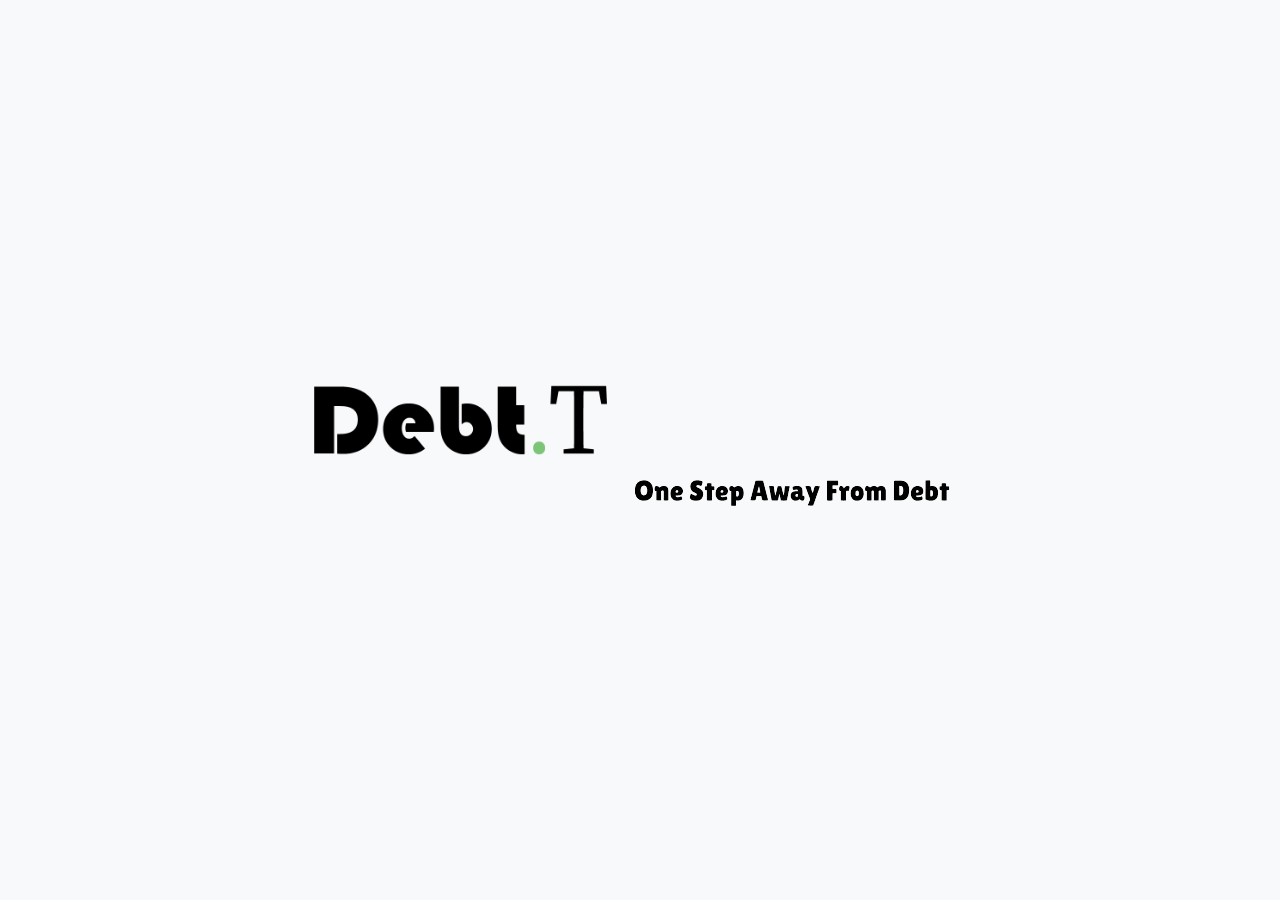
<file: index.html>
<!DOCTYPE html>
<html lang="en">
<head>
    <meta charset="UTF-8">
    <meta name="viewport" content="width=device-width, initial-scale=1.0">
    <title>Debt.T</title>
    <link rel="stylesheet" href="stylesFirstPage.css">
</head>
<body>
    <!-- Splash screen -->
    <div id="splashScreen">
        <img src="appLogo.png" alt="App Logo" class="logo">
        <img src="text.png" alt="text" class=center>
    </div>

    <!-- Sign-in page -->
    <div id="signInPage" style="display: none;">
        <!-- Your sign-in page content here -->
    </div>

    <!-- JavaScript -->
    <script src="scriptFirstPage.js"></script>
</body>
</html>
</file>
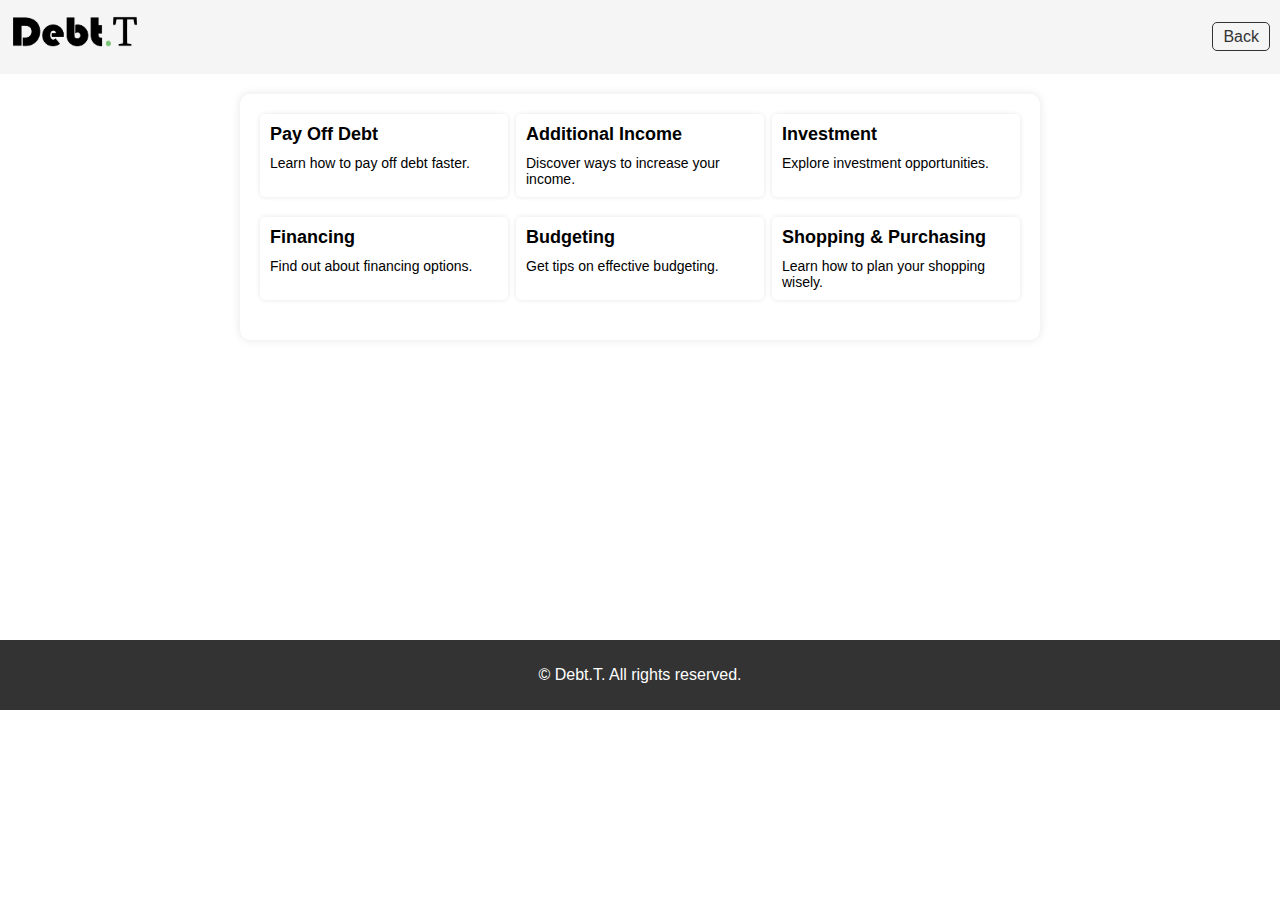
<file: AI.html>
<!DOCTYPE html>
<html lang="en">
<head>
  <meta charset="UTF-8">
  <meta name="viewport" content="width=device-width, initial-scale=1.0">
  <title>AI Financial Assistant</title>
  <style>
    body {
      font-family: Arial, sans-serif;
      margin: 0;
      padding: 0;
    }

    header {
      background-color: #f5f5f5;
      padding: 10px;
      display: flex;
      justify-content: space-between;
      align-items: center;
    }

    .logo img {
      height: 50px;
      width: auto;
    }

    .back-button a {
      text-decoration: none;
      color: #333;
      padding: 5px 10px;
      border: 1px solid #333;
      border-radius: 5px;
    }

    .back-button a:hover {
      background-color: #333;
      color: #fff;
    }

    .main-container {
      max-width: 800px;
      margin: 20px auto;
    }

    .assistant-container {
      background-color: #fff;
      border-radius: 10px;
      box-shadow: 0 0 10px rgba(0, 0, 0, 0.1);
      padding: 20px;
      display: flex;
      flex-wrap: wrap;
      justify-content: space-between;
    }

    .prompt-container {
      width: 30%;
      margin-bottom: 20px;
      padding: 10px;
      border-radius: 5px;
      box-shadow: 0 0 5px rgba(0, 0, 0, 0.1);
      cursor: pointer;
      transition: all 0.3s ease;
    }

    .prompt-container:hover {
      transform: translateY(-5px);
      box-shadow: 0 5px 15px rgba(0, 0, 0, 0.2);
    }

    .prompt-container h3 {
      margin: 0 0 10px;
      font-size: 18px;
    }

    .prompt-container p {
      margin: 0;
      font-size: 14px;
    }

	footer {
  	background-color: #333;
  	color: #fff;
  	text-align: center;
  	padding: 10px 0;
	 margin-top: 300px;
	
	}
  </style>
</head>
<body>
  <header>
    <div class="logo">
      <img src="appLogo.png" alt="Logo">
    </div>
    <div class="back-button">
      <a href="homePage.html">Back</a>
    </div>
  </header>

  <main class="main-container">
    <div class="assistant-container">
      <div class="prompt-container" onclick="getResponse('payOffDebt')">
        <h3>Pay Off Debt</h3>
        <p>Learn how to pay off debt faster.</p>
      </div>
      <div class="prompt-container" onclick="getResponse('additionalIncome')">
        <h3>Additional Income</h3>
        <p>Discover ways to increase your income.</p>
      </div>
      <div class="prompt-container" onclick="getResponse('investment')">
        <h3>Investment</h3>
        <p>Explore investment opportunities.</p>
      </div>
      <div class="prompt-container" onclick="getResponse('financing')">
        <h3>Financing</h3>
        <p>Find out about financing options.</p>
      </div>
      <div class="prompt-container" onclick="getResponse('budgeting')">
        <h3>Budgeting</h3>
        <p>Get tips on effective budgeting.</p>
      </div>
      <div class="prompt-container" onclick="getResponse('shoppingPurchasing')">
        <h3>Shopping & Purchasing</h3>
        <p>Learn how to plan your shopping wisely.</p>
      </div>
    </div>
  </main>

  <footer>
    <p>&copy; Debt.T. All rights reserved.</p>
  </footer>

  <script>
    function getResponse(action) {
      let response;
      switch (action) {
        case 'payOffDebt':
          response = 'To pay off debt faster, consider creating a budget, cutting unnecessary expenses, and increasing your income sources.';
          break;
        case 'additionalIncome':
          response = 'You can get additional income by taking on part-time jobs, freelancing, or starting a side business.';
          break;
        case 'investment':
          response = 'When investing, make sure to diversify your portfolio and consider long-term goals.';
          break;
        case 'financing':
          response = 'Explore financing options such as personal loans or credit cards, but use them responsibly and within your means.';
          break;
        case 'budgeting':
          response = 'Budgeting is key to managing your finances effectively. Track your expenses, prioritize savings, and avoid impulse spending.';
          break;
        case 'shoppingPurchasing':
          response = 'Plan your shopping trips, make a list of essentials, and look for discounts or deals to save money.';
          break;
        default:
          response = 'I\'m sorry, I don\'t understand. Can you please rephrase or ask another question?';
      }
      alert(response);
    }
  </script>
</body>
</html>
</file>
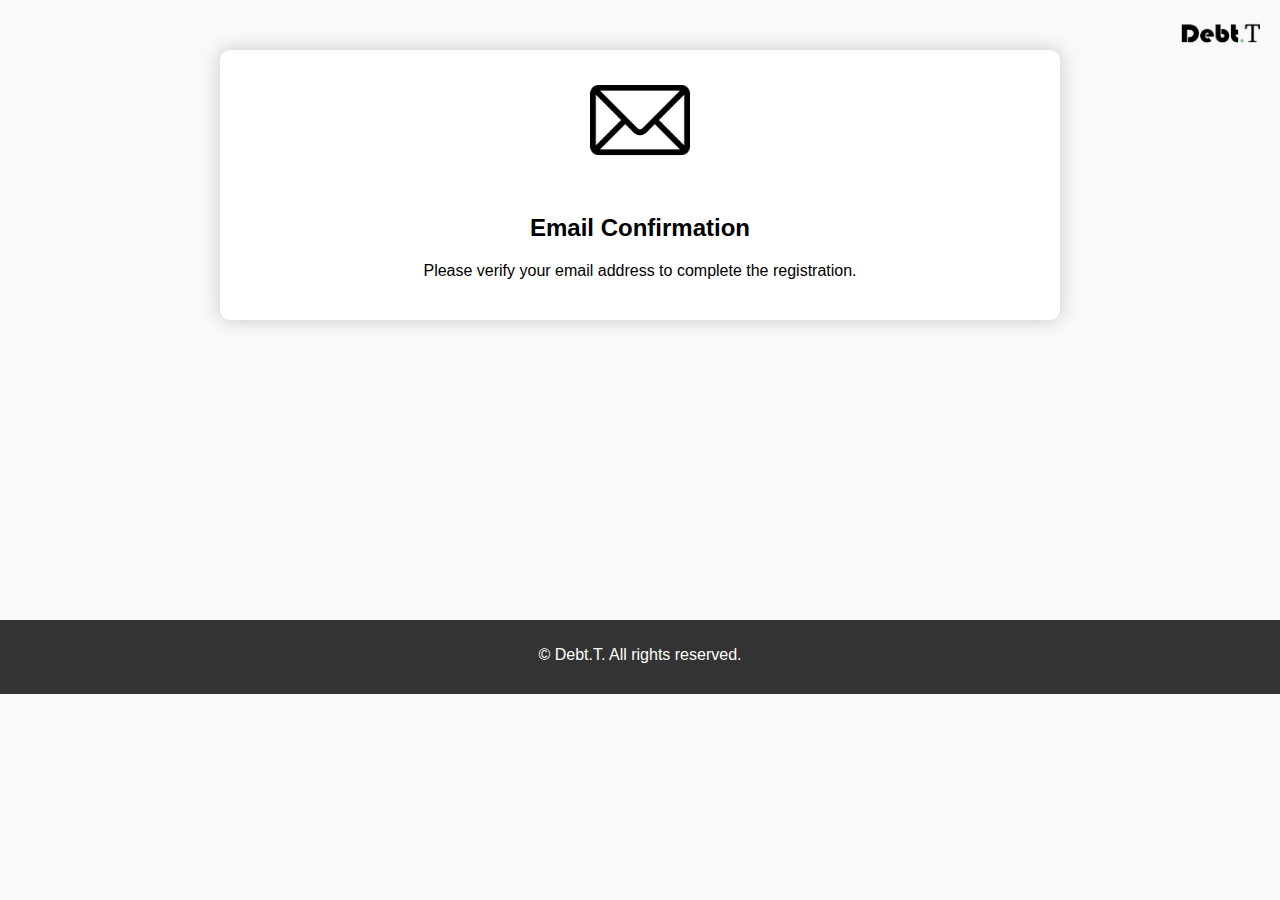
<file: emailConfirmation.html>
<!DOCTYPE html>
<html lang="en">
<head>
    <meta charset="UTF-8">
    <meta name="viewport" content="width=device-width, initial-scale=1.0">
    <title>Email Confirmation</title>
    <style>
        body {
            font-family: Arial, sans-serif;
            margin: 0;
            padding: 0;
            background-color: #f8f9fa;
        }
        .container {
            max-width: 800px;
            margin: 50px auto;
            padding: 20px;
            background-color: #fff;
            border-radius: 10px;
            box-shadow: 0 0 20px rgba(0, 0, 0, 0.2);
            text-align: center;
        }
        .logo {
            position: absolute;
            top: 20px;
            right: 20px;
            max-width: 80px;
            height: auto;
        }
        .email-icon {
            width: 100px;
            height: auto;
            margin-bottom: 20px;
        }
        h2 {
            margin-bottom: 20px;
        }
        p {
            margin-bottom: 20px;
        }
        footer {
  	    background-color: #333;
  	    color: #fff;
  	    text-align: center;
  	    padding: 10px 0;
	    margin-top: 300px;	
	}
    </style>
    <script>
        // Redirect to home page after 5 seconds (5000 milliseconds)
        setTimeout(function() {
            window.location.href = "homePage.html"; // Replace with your home page URL
        }, 5000);
    </script>
</head>
<body>
    <img src="appLogo.png" alt="App Logo" class="logo">
    <div class="container">
        <img src="emailIcon.png" alt="Email Icon" class="email-icon">
        <h2>Email Confirmation</h2>
        <p>Please verify your email address to complete the registration.</p>
        
    </div>

    <footer>
        <p>&copy; Debt.T. All rights reserved.</p>
      </footer>

</body>
</html>
</file>
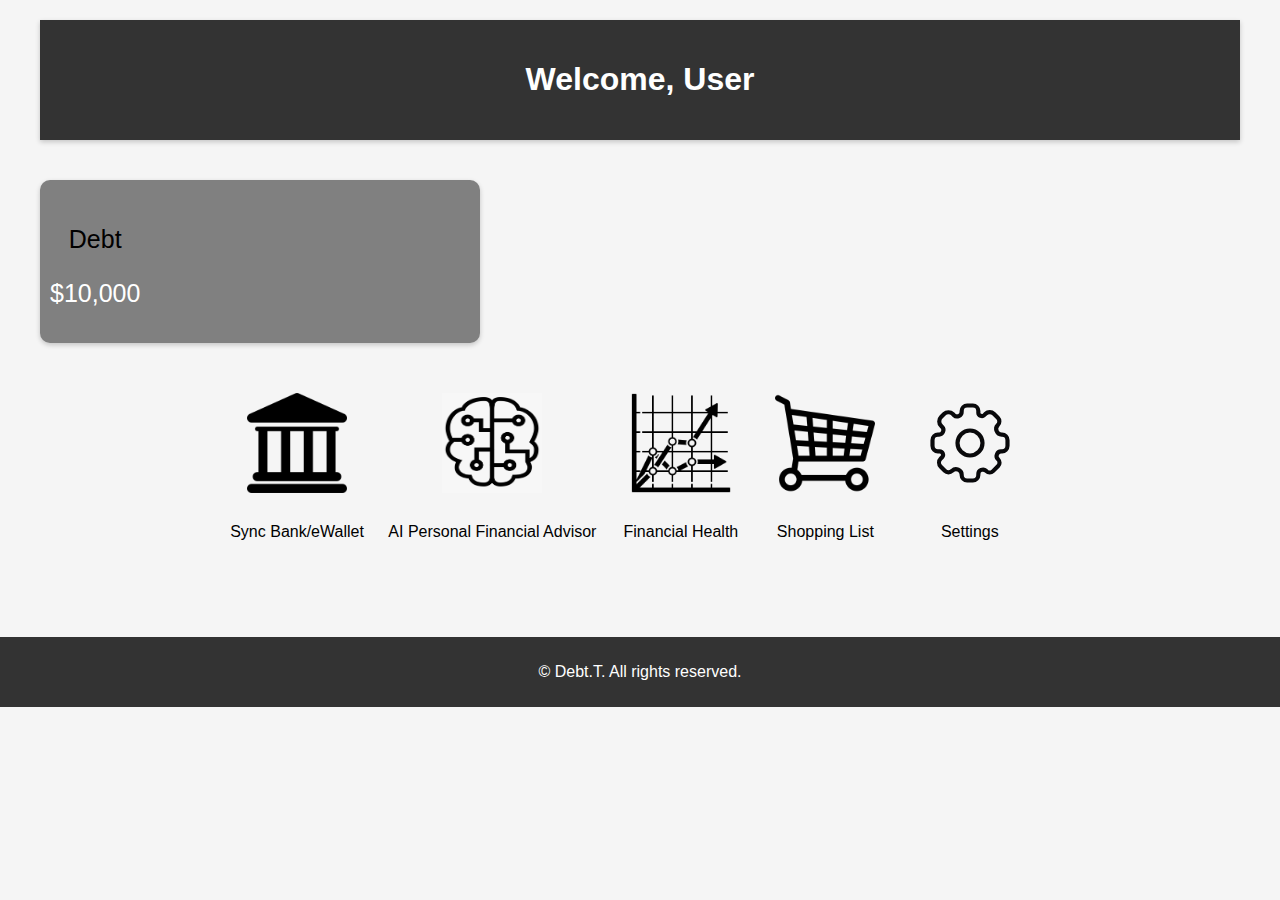
<file: homePage.html>
<!DOCTYPE html>
<html lang="en">

<head>
    <meta charset="UTF-8">
    <meta name="viewport" content="width=device-width, initial-scale=1.0">
    <title>Home</title>
    <style>
        body {
            font-family: Arial, sans-serif;
            margin: 0;
            padding: 0;
            background-color: #f5f5f5;
        }
       
        .container {
            max-width: 1200px;
            margin: 0 auto;
            padding: 20px;
        }

        .header {
            text-align: center;
            padding: 20px;
            background-color: #333;
            color: #fff;
            box-shadow: 0px 2px 5px rgba(0, 0, 0, 0.2);
        }

        .content {
            display: flex;
            justify-content: space-between;
            width: 35%;
            border-radius: 10px;
            align-items: center;
            margin-top: 40px;
            background: gray;
            padding: 10px;
            box-shadow: 0px 2px 5px rgba(0, 0, 0, 0.2);
        }

        .icon {
            width: 100px;
            height: 100px;
            margin: 10px;
            cursor: pointer;
        }

        .icon:hover {
            transform: scale(1.1);
        }

        .text-debt{
            text-align: center;
            font-size: 25px;
            color: #000;
            margin-top: 10px;
        }

        .text-value{
            text-align: center;
            font-size: 25px;
            color: #fff;
            margin-top: 10px;
        }

        footer {
  	    background-color: #333;
  	    color: #fff;
  	    text-align: center;
  	    padding: 10px 0;
	    margin-top: 80px;	
	}

    </style>
</head>

<body>
    <div class="container">
        <div class="header">
            <h1>Welcome, User</h1>
        </div>
        <div class="content">
            <div class="text-debt">
                <p>Debt</p>
                <div class="text-value">
                <p>$10,000</p> 
            </div>
            </div>
        </div>
    </div>
    
    <div style="text-align: center; margin-top: 20px;">        
        <div style="display: inline-block; margin-right: 20px;">
            <img src="bank.png" alt="Bank Icon" class="icon" onclick="location.href='syncAccount.html';">
            <p>Sync Bank/eWallet</p>
        </div>
        <div style="display: inline-block; margin-right: 20px;">
            <img src="AI_icon.png" alt="AI Icon" class="icon" onclick="location.href='AI.html';">
            <p>AI Personal Financial Advisor</p>
        </div>
        <div style="display: inline-block; margin-right: 20px;">
            <img src="graph-report.png" alt="Graph Icon" class="icon" onclick="location.href='financialHealthPage.html';">
            <p>Financial Health</p>
        </div>
        <div style="display: inline-block; margin-right: 20px;">
            <img src="shopping-cart.png" alt="Shopping Icon" class="icon" onclick="location.href='shoppingList.html';">
            <p>Shopping List</p>
        </div>
        <div style="display: inline-block; margin-right: 20px;">
            <img src="settings.svg" alt="Settings Icon" class="icon" onclick="location.href='settings.html';">
            <p>Settings</p>
        </div>
        <!-- Add more icons as needed -->
    </div>
    
        <!-- Add more icons as needed -->
    </div>
    

    <footer>
        <p>&copy; Debt.T. All rights reserved.</p>
      </footer>
</body>

</html>
</file>
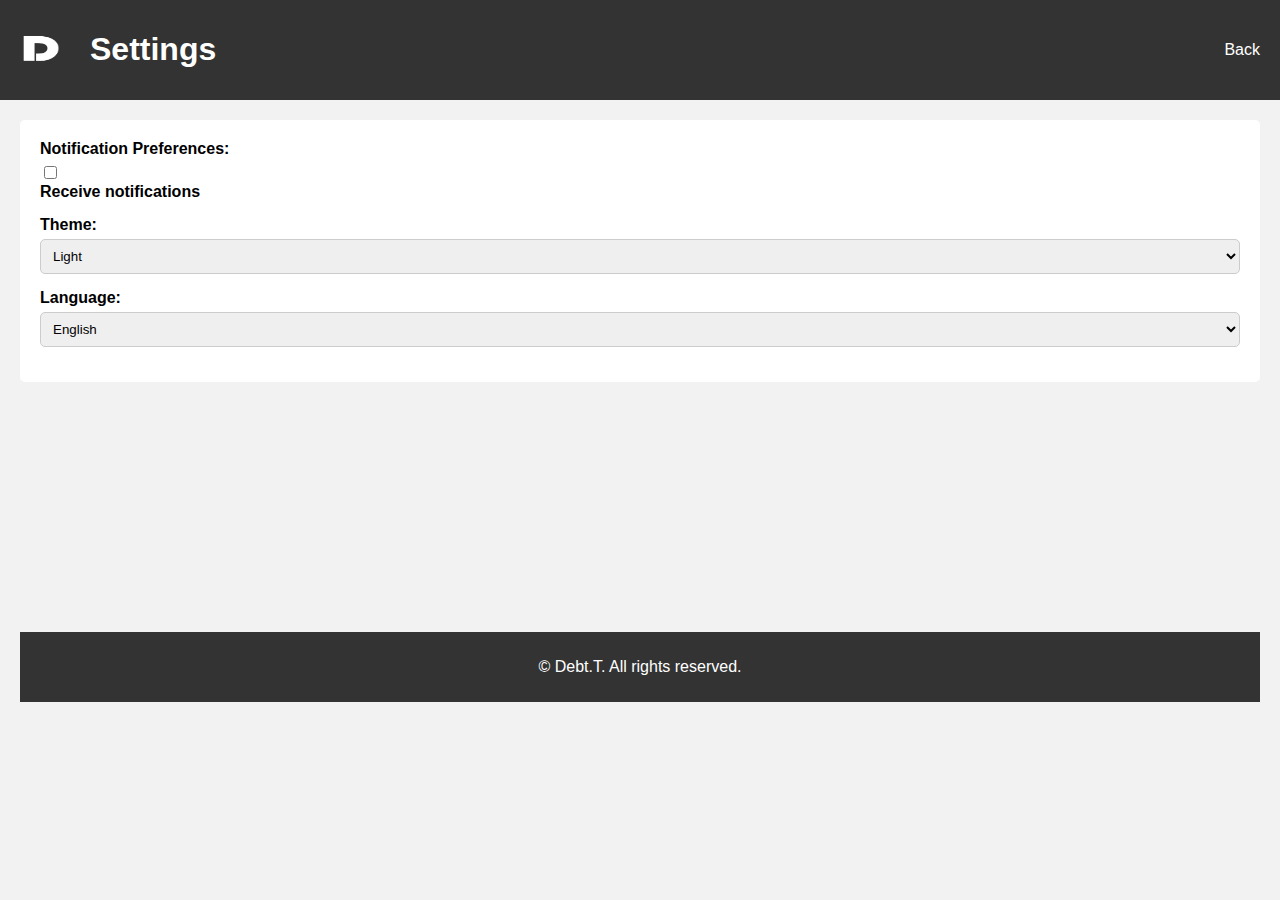
<file: settings.html>
<!DOCTYPE html>
<html lang="en">
<head>
    <meta charset="UTF-8">
    <meta name="viewport" content="width=device-width, initial-scale=1.0">
    <title>Settings</title>
    <style>
        /* CSS styles for the page */
        body {
            font-family: Arial, sans-serif;
            background-color: #f2f2f2;
            margin: 0;
            padding: 0;
        }
        header {
            background-color: #333;
            color: #fff;
            padding: 10px 20px;
            display: flex;
            align-items: center;
        }
        .logo {
            width: 40px;
            height: 40px;
            margin-right: 30px;
        }
        .back-button {
            color: #fff;
            text-decoration: none;
            margin-left: auto;
        }
        main {
            padding: 20px;
        }
        #settings-container {
            background-color: #fff;
            border-radius: 5px;
            padding: 20px;
        }
        .settings-option {
            margin-bottom: 15px;
        }
        .settings-option label {
            display: block;
            font-weight: bold;
            margin-bottom: 5px;
        }
        .settings-option input[type="checkbox"] {
            margin-right: 10px;
        }
        .settings-option select {
            width: 100%;
            padding: 8px;
            border-radius: 5px;
            border: 1px solid #ccc;
        }
        footer {
  	    background-color: #333;
  	    color: #fff;
  	    text-align: center;
  	    padding: 10px 0;
	    margin-top: 250px;	      
	} 

    </style>
</head>
<body>
    <header>
        <img src="D.png" alt="App Logo" class="logo">
        <h1>Settings</h1>
        <a href="homePage.html" class="back-button">Back</a>
    </header>
    <main>
        <div id="settings-container">
            <div class="settings-option">
                <label for="notification">Notification Preferences:</label>
                <input type="checkbox" id="notification" name="notification">
                <label for="notification">Receive notifications</label>
            </div>
            <div class="settings-option">
                <label for="theme">Theme:</label>
                <select id="theme" name="theme">
                    <option value="light">Light</option>
                    <option value="dark">Dark</option>
                    <option value="custom">Custom</option>
                </select>
            </div>
            <div class="settings-option">
                <label for="language">Language:</label>
                <select id="language" name="language">
                    <option value="english">English</option>
                    <option value="malay">Malay</option>
                    <option value="chinise">Chinese</option>
                    <option value="tamil">Tamil</option>
                </select>
            </div>
            <!-- Add more settings options as needed -->
        </div>
        <footer>
            <p>&copy; Debt.T. All rights reserved.</p>
          </footer>
    </main>
</body>
</html>
</file>
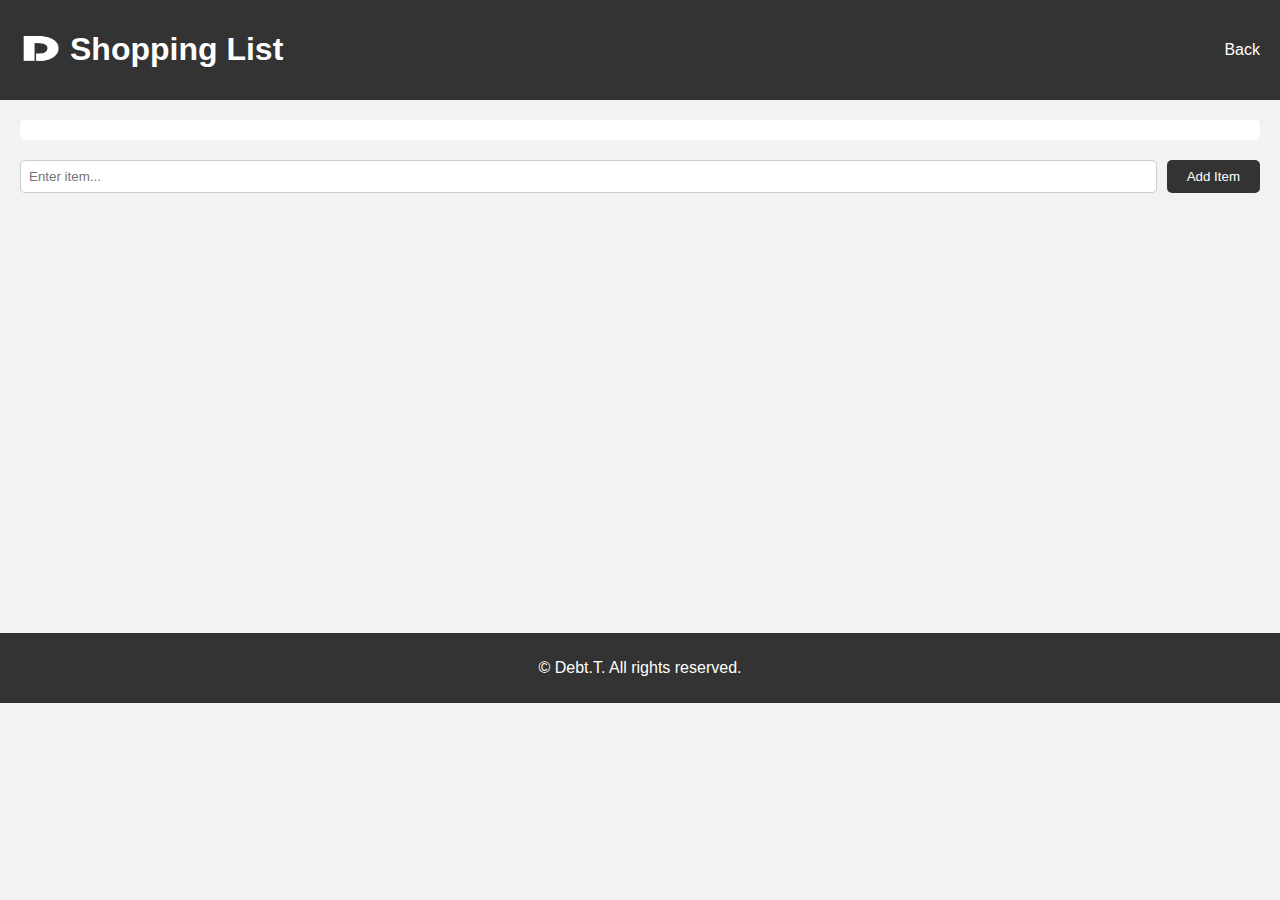
<file: shoppingList.html>
<!DOCTYPE html>
<html lang="en">
<head>
    <meta charset="UTF-8">
    <meta name="viewport" content="width=device-width, initial-scale=1.0">
    <title>Shopping List</title>
    <style>
        /* CSS styles for the page */
        body {
            font-family: Arial, sans-serif;
            background-color: #f2f2f2;
            margin: 0;
            padding: 0;
        }
        header {
            background-color: #333;
            color: #fff;
            padding: 10px 20px;
            display: flex;
            align-items: center;
        }
        .logo {
            width: 40px;
            height: 40px;
            margin-right: 10px;
        }
        .back-button {
            color: #fff;
            text-decoration: none;
            margin-left: auto;
        }
        main {
            padding: 20px;
        }
        #shopping-list-container {
            background-color: #fff;
            border-radius: 5px;
            padding: 10px;
            margin-bottom: 20px;
        }
        form {
            display: flex;
            margin-bottom: 20px;
        }
        input[type="text"] {
            flex-grow: 1;
            padding: 8px;
            margin-right: 10px;
            border-radius: 5px;
            border: 1px solid #ccc;
        }
        button {
            padding: 8px 20px;
            background-color: #333;
            color: #fff;
            border: none;
            border-radius: 5px;
            cursor: pointer;
        }
        footer {
  	    background-color: #333;
  	    color: #fff;
  	    text-align: center;
  	    padding: 10px 0;
	    margin-top: 400px;	
	    }
    </style>
</head>
<body>
    <header>
        <img src="D.png" alt="App Logo" class="logo">
        <h1>Shopping List</h1>
        <a href="homePage.html" class="back-button">Back</a>
    </header>
    <main>
        <div id="shopping-list-container">
            <!-- Your shopping list items will be displayed here -->
        </div>
        <form id="add-item-form">
            <input type="text" id="item-name" placeholder="Enter item...">
            <button type="submit">Add Item</button>
        </form>
    </main>

    <footer>
        <p>&copy; Debt.T. All rights reserved.</p>
      </footer>
    <script>
        // JavaScript code for the page
        document.getElementById('add-item-form').addEventListener('submit', function(event) {
            event.preventDefault(); // Prevent form submission
            var newItem = document.getElementById('item-name').value;
            if (newItem.trim() !== '') {
                var newItemElement = document.createElement('div');
                newItemElement.textContent = newItem;
                document.getElementById('shopping-list-container').appendChild(newItemElement);
                document.getElementById('item-name').value = ''; // Clear the input field
            }
        });
    </script>
</body>
</html>
</file>
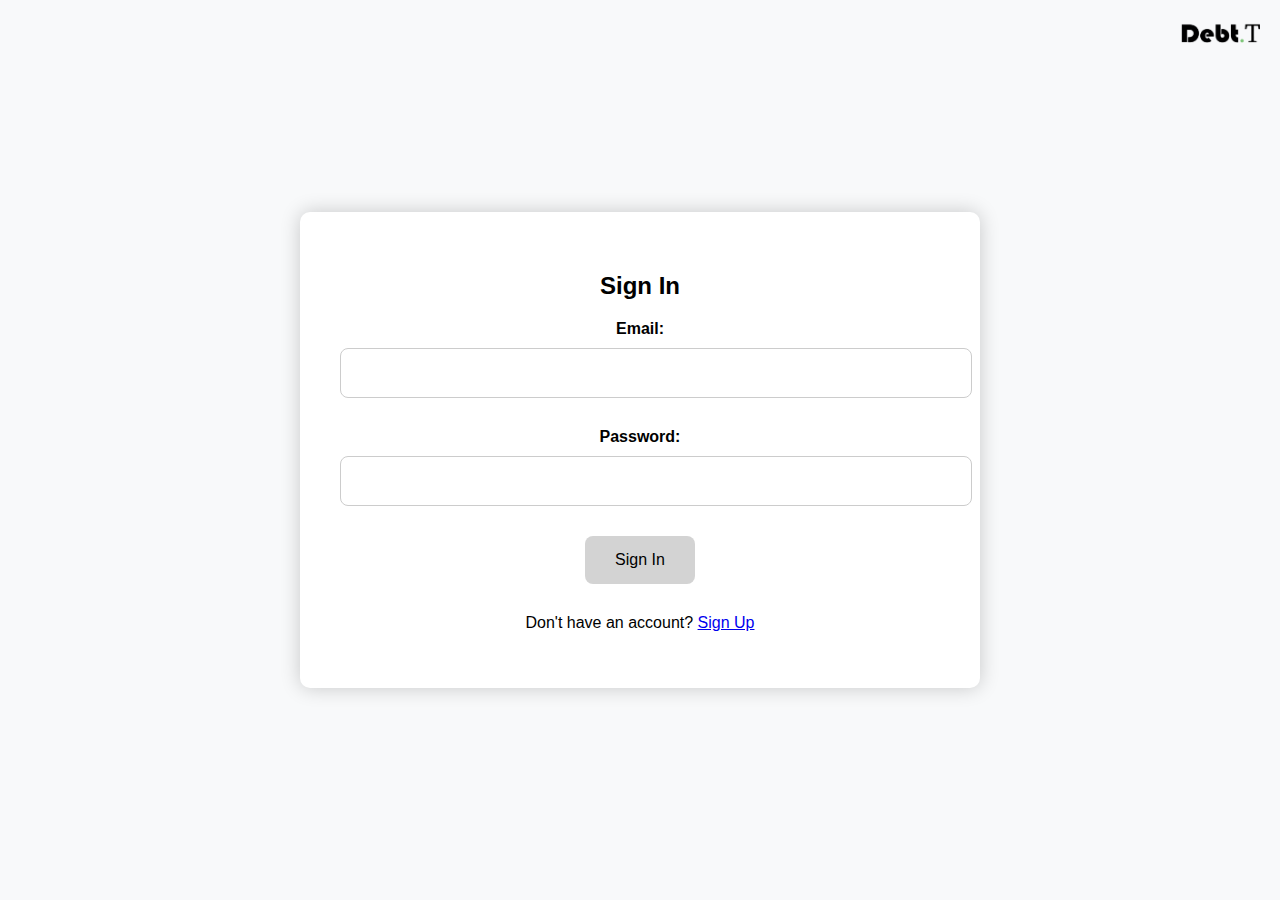
<file: signInPage.html>
<!DOCTYPE html>
<html lang="en">
<head>
    <meta charset="UTF-8">
    <meta name="viewport" content="width=device-width, initial-scale=1.0">
    <title>Sign In/Sign Up</title>
    <link rel="stylesheet" href="styleSignIn.css">
</head>
<body>
    <div class="container">
        <img src="appLogo.png" alt="App Logo" class="logo">
        <div class="form-container">
            <h2>Sign In</h2>
            <form id="signInForm">
                <div class="form-group">
                    <label for="email">Email:</label>
                    <input type="email" id="email" name="email" required>
                </div>
                <div class="form-group">
                    <label for="password">Password:</label>
                    <input type="password" id="password" name="password" required>
                </div>
                <div class="form-group">
                    <button type="submit" id="signInBtn">Sign In</button>
                </div>
            </form>
            <p>Don't have an account? <a href="signUpPage.html">Sign Up</a></p>
        </div>
    </div>
    <script src="scriptSignIn.js"></script>
</body>
</html>
</file>
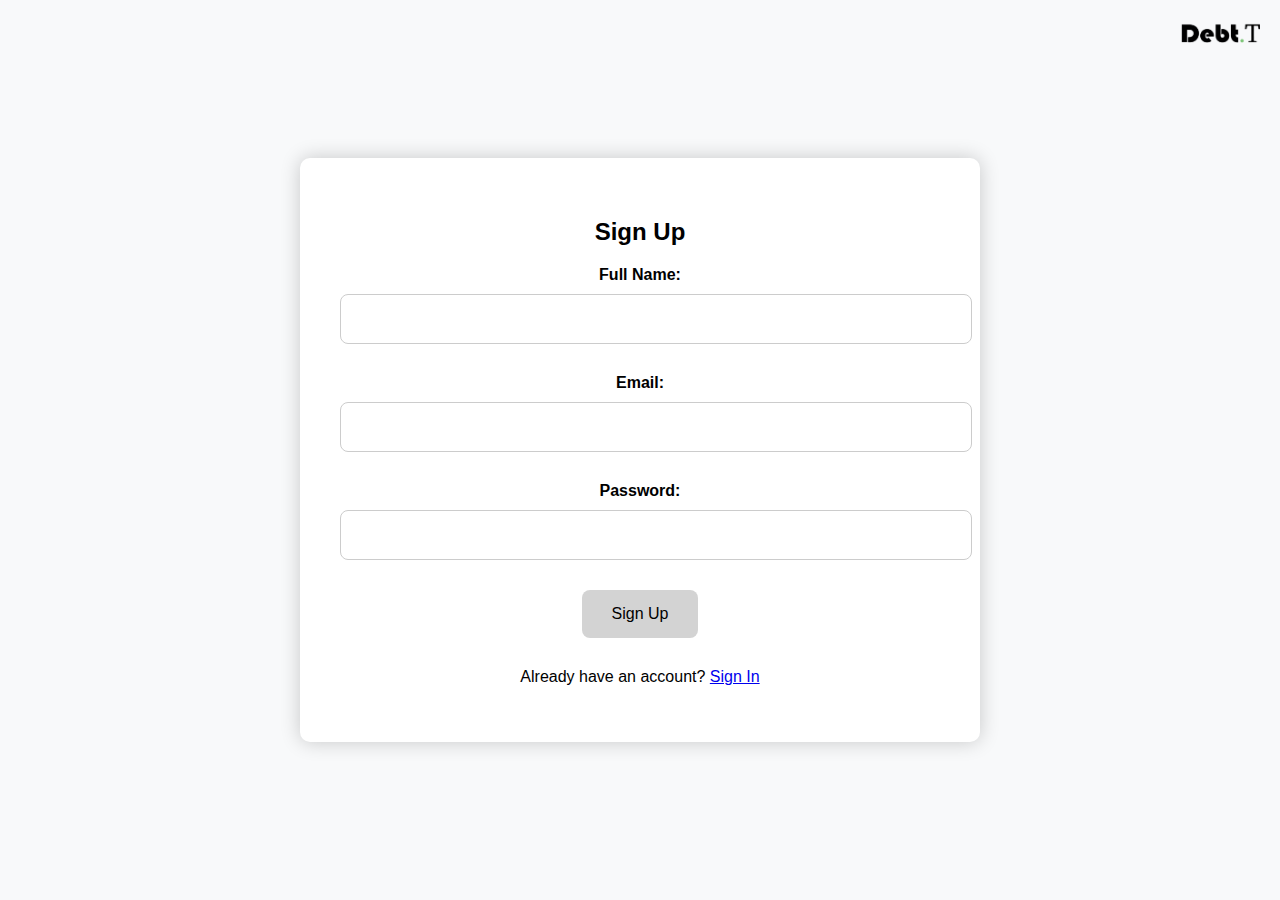
<file: signUpPage.html>
<!DOCTYPE html>
<html lang="en">
<head>
    <meta charset="UTF-8">
    <meta name="viewport" content="width=device-width, initial-scale=1.0">
    <title>Sign In/Sign Up</title>
    <style>
        body {
            font-family: Arial, sans-serif;
            margin: 0;
            padding: 0;
            display: flex;
            justify-content: center;
            align-items: center;
            min-height: 100vh;
            background-color: #f8f9fa;
        }
        .container {
            max-width: 600px;
            width: 100%;
            padding: 40px;
            background-color: #fff;
            border-radius: 10px;
            box-shadow: 0 0 20px rgba(0, 0, 0, 0.2);
            text-align: center;
        }
        .logo {
            position: absolute;
            top: 20px;
            right: 20px;
            max-width: 80px;
            height: auto;
        }
        .form-group {
            margin-bottom: 30px;
        }
        .form-group label {
            display: block;
            margin-bottom: 10px;
            font-weight: bold;
        }
        .form-group input {
            width: 100%;
            padding: 15px;
            border-radius: 8px;
            border: 1px solid #ccc;
            font-size: 16px;
        }
        .form-group button {
            padding: 15px 30px;
            border: none;
            background-color: #d3d3d3;
            color: #000;
            border-radius: 8px;
            cursor: pointer;
            font-size: 16px;
            transition: background-color 0.3s ease;
        }
        .form-group button:hover {
            background-color: #0056b3;
        }
        .form-group p {
            margin-top: 20px;
            font-size: 14px;
        }
        .form-group p a {
            color: #007bff;
            text-decoration: none;
            font-weight: bold;
        }
        .form-group p a:hover {
            text-decoration: underline;
        }
    </style>
</head>
<body>
    <div class="container">
        <img src="appLogo.png" alt="App Logo" class="logo">
        <div class="form-container">
            <h2>Sign Up</h2>
            <form id="signUpForm">
                <div class="form-group">
                    <label for="name">Full Name:</label>
                    <input type="text" id="name" name="name" required>
		            <span id="nameError" class="error"></span>
                </div>
                <div class="form-group">
                    <label for="email">Email:</label>
                    <input type="email" id="email" name="email" required>
                    <span id="emailError" class="error"></span>
                </div>
                <div class="form-group">
                    <label for="password">Password:</label>
                    <input type="password" id="password" name="password" required>
	            <span id="passwordError" class="error"></span>
                </div>
                <div class="form-group">
                    <button type="submit">Sign Up</button>
                </div>
            </form>
            <p>Already have an account? <a href="signInPage.html">Sign In</a></p>
        </div>
    </div>
<script src = "scriptSignUp.js"></script>

</body>
</html>
</file>
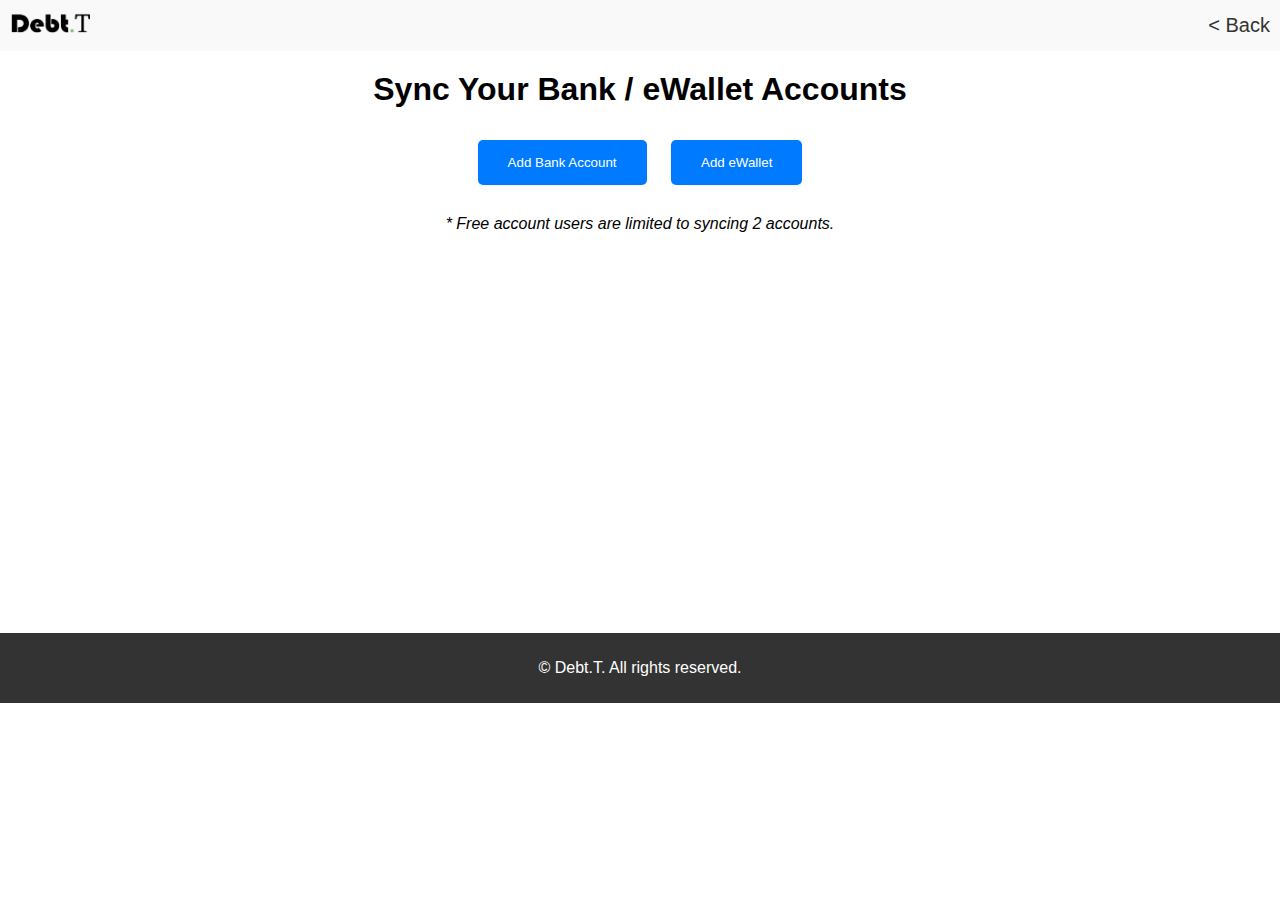
<file: syncAccount.html>
<!DOCTYPE html>
<html lang="en">
<head>
    <meta charset="UTF-8">
    <meta name="viewport" content="width=device-width, initial-scale=1.0">
    <title>Sync Bank / eWallet - Debt.T</title>
    <style>
        body {
            font-family: Arial, sans-serif;
            margin: 0;
            padding: 0;
        }

        .header {
            display: flex;
            justify-content: space-between;
            align-items: center;
            padding: 10px;
            background-color: #f9f9f9;
        }

        .back-btn {
            text-decoration: none;
            color: #333;
            font-size: 20px;
        }

        .logo {
            width: 80px;
            height: auto;
        }

        .page-title {
            text-align: center;
            margin-top: 20px;
        }

        .centered-container {
            text-align: center;
            margin-top: 20px;
        }

        button {
            padding: 15px 30px;
            margin: 10px;
            background-color: #007bff;
            color: #fff;
            border: none;
            border-radius: 5px;
            cursor: pointer;
        }

        button:hover {
            background-color: #0056b3;
        }

        #popup {
            position: fixed;
            top: 50%;
            left: 50%;
            transform: translate(-50%, -50%);
            width: 400px;
            padding: 20px;
            border: 1px solid #ccc;
            border-radius: 5px;
            background-color: #fff;
            z-index: 1000;
            display: none;
        }

        .details-container {
            max-width: 800px;
            margin: 20px auto;
        }

        .account-container {
            border: 1px solid #ccc;
            border-radius: 5px;
            padding: 10px;
            margin-bottom: 20px;
        }

        .bank-name {
            font-weight: bold;
            font-size: 18px;
        }

        .account-number {
            font-style: italic;
            font-size: 14px;
        }

        .type-balance {
            font-size: 14px;
        }

        .note {
            text-align: center;
            font-style: italic;
        }

        footer {
  	    background-color: #333;
  	    color: #fff;
  	    text-align: center;
  	    padding: 10px 0;
	    margin-top: 400px;	
	    }
        
    </style>
</head>
<body>
    <div class="header">
        
        <img src="appLogo.png" alt="App Logo" class="logo">
        <a href="homePage.html" class="back-btn">&lt; Back</a>
    </div>

    <h1 class="page-title">Sync Your Bank / eWallet Accounts</h1>

    <div class="centered-container">
        <button id="addBankBtn" onclick="showPopup('Add Bank Account')">Add Bank Account</button>
        <button id="addEWalletBtn" onclick="showPopup('Add eWallet')">Add eWallet</button>
    </div>

    <div id="popup" style="display: none;">
        <h2 id="popupTitle">Add Bank Account</h2>
        <form onsubmit="submitForm(event)">
            <label for="bank">Bank/eWallet Name:</label>
            <input type="text" id="bank" name="bank"><br><br>
            <label for="accountNumber">Account Number:</label>
            <input type="text" id="accountNumber" name="accountNumber"><br><br>
            <input type="submit" value="Save">
        </form>
        <a href="#" onclick="hidePopup()">Close</a>
    </div>

    <div class="details-container" id="detailsContainer">
        <!-- Bank/eWallet details will be displayed here -->
    </div>

    <p class="note">* Free account users are limited to syncing 2 accounts.</p>

    <footer>
        <p>&copy; Debt.T. All rights reserved.</p>
    </footer>

    <script>
        function showPopup(title) {
            document.getElementById('popupTitle').innerText = title;
            document.getElementById('popup').style.display = 'block';
        }

        function hidePopup() {
            document.getElementById('popup').style.display = 'none';
        }

        function submitForm(event) {
            event.preventDefault(); // Prevent form submission
            var form = event.target;
            var bank = form.elements['bank'].value;
            var accountNumber = form.elements['accountNumber'].value;
            
            // Create and display account container
            var detailsContainer = document.getElementById('detailsContainer');
            var accountContainer = document.createElement('div');
            accountContainer.classList.add('account-container');

            // Bank/eWallet name
            var bankName = document.createElement('div');
            bankName.classList.add('bank-name');
            bankName.textContent = bank;
            accountContainer.appendChild(bankName);

            // Account number
            var accountNum = document.createElement('div');
            accountNum.classList.add('account-number');
            accountNum.textContent = 'Account Number: ' + accountNumber;
            accountContainer.appendChild(accountNum);

            // Type of account and account balance (dummy data for display purposes)
            var typeBalance = document.createElement('div');
            typeBalance.classList.add('type-balance');
            typeBalance.innerHTML = 'Type: Checking, Balance: $1000<br>Type: Savings, Balance: $5000';
            accountContainer.appendChild(typeBalance);

            detailsContainer.appendChild(accountContainer);

            hidePopup(); // Hide the pop-up after form submission

            // Disable buttons after form submission
            if (document.getElementById('addBankBtn').disabled === false) {
                document.getElementById('addBankBtn').disabled = true;
            } else if (document.getElementById('addEWalletBtn').disabled === false) {
                document.getElementById('addEWalletBtn').disabled = true;
            }
        }
    </script>
</body>
</html>
</file>
<file: stylesFirstPage.css>
body {
    font-family: Arial, sans-serif;
    margin: 0;
    padding: 0;
    display: flex;
    justify-content: center;
    align-items: center;
    min-height: 100vh;
    background-color: #f8f9fa;
}

.logo {
    max-width: 300px;
    height: auto;
    margin-bottom: 40px;
}

#splashScreen {
    text-align: center;
    animation: fadeIn 2s ease-out forwards;
}

#signInPage {
    max-width: 600px;
    width: 100%;
    padding: 40px;
    background-color: #fff;
    border-radius: 10px;
    box-shadow: 0 0 20px rgba(0, 0, 0, 0.2);
    text-align: center;
}

@keyframes fadeIn {
    from { opacity: 0; }
    to { opacity: 1; }
}
</file>
<file: styleSignIn.css>
body {
    font-family: Arial, sans-serif;
    margin: 0;
    padding: 0;
    display: flex;
    justify-content: center;
    align-items: center;
    min-height: 100vh;
    background-color: #f8f9fa;
}

.container {
    max-width: 600px;
    width: 100%;
    padding: 40px;
    background-color: #fff;
    border-radius: 10px;
    box-shadow: 0 0 20px rgba(0, 0, 0, 0.2);
    text-align: center;
}

.logo {
    position: absolute;
    top: 20px;
    right: 20px;
    max-width: 80px;
    height: auto;
}

.form-group {
    margin-bottom: 30px;
}

.form-group label {
    display: block;
    margin-bottom: 10px;
    font-weight: bold;
}

.form-group input {
    width: 100%;
    padding: 15px;
    border-radius: 8px;
    border: 1px solid #ccc;
    font-size: 16px;
}

.form-group button {
    padding: 15px 30px;
    border: none;
    background-color: #d3d3d3;
    color: #000;
    border-radius: 8px;
    cursor: pointer;
    font-size: 16px;
    transition: background-color 0.3s ease;
}

.form-group button:hover {
    background-color: #0056b3;
}

.form-group p {
    margin-top: 20px;
    font-size: 14px;
}

footer {
    background-color: #333;
    color: #fff;
    text-align: center;
    padding: 10px 0;
  margin-top: 300px;	
}
</file>
